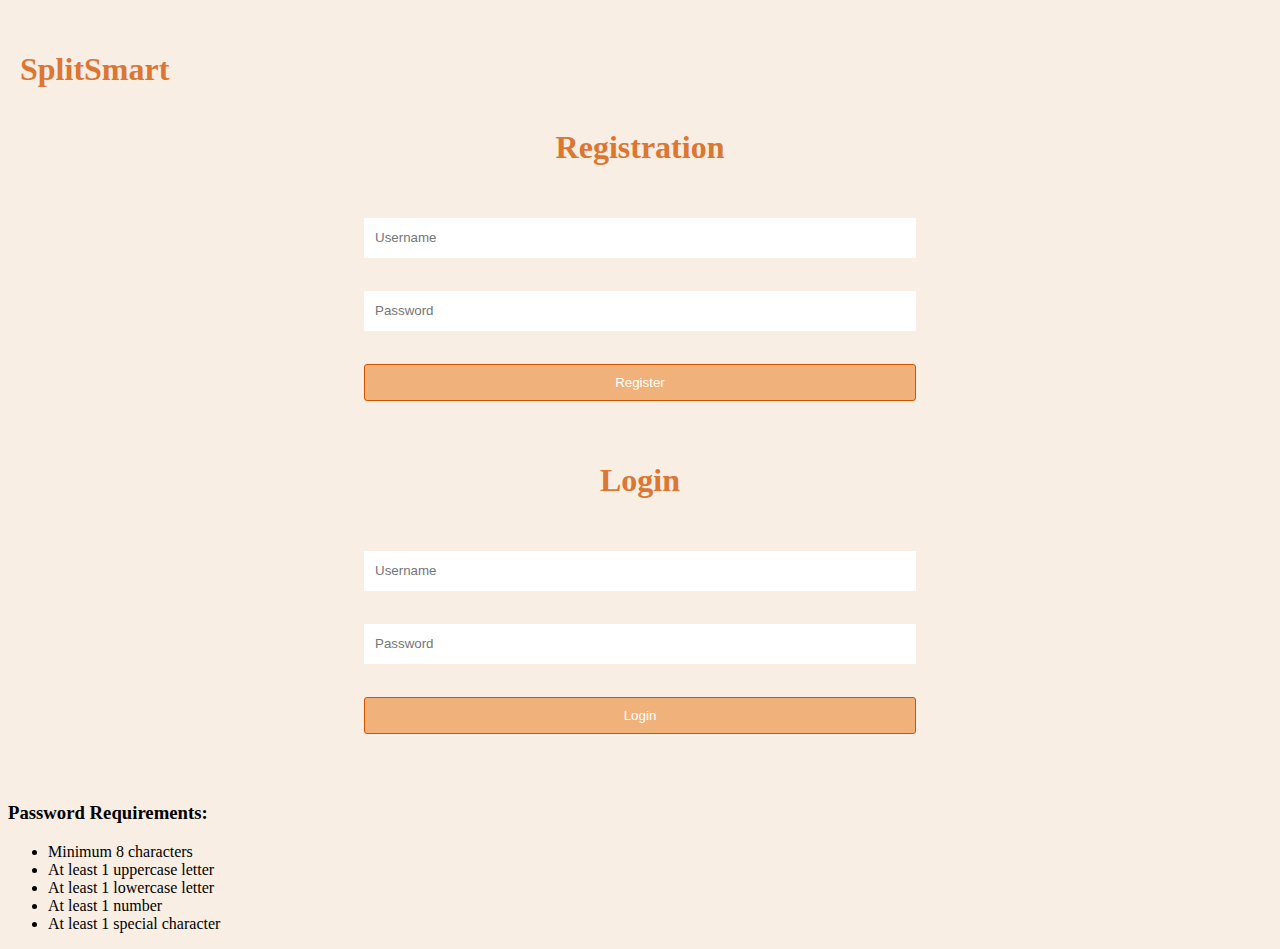
<file: index.html>
<!DOCTYPE html>
<html>
<head>
    <meta charset="UTF-8">
    <meta http-equiv="X-UA-Compatible" content="IE=edge">
    <meta name="viewport" content="width=device-width, initial-scale=1.0">
    <title>SplitSmart</title>
    <link rel="stylesheet" href="css sheets/loginstyle.css">
</head>
<body>
    <header>
      
        <h1 class="title">SplitSmart</h1>
    </header>
    
    <div class="login-center">
        <h1>Registration</h1>
        <form>
            <label  class="label-form" for="regUsername">Username:</label>
            <input type="text" id="regUsername" placeholder="Username" required><br>
            
            <label class="label-form" for="regPassword">Password:</label>
            <input type="password" id="regPassword" placeholder="Password" required><br>
            
            <button class="btn" type="button" onclick="register()">Register</button>
        </form>
        
        <h1>Login</h1>
        <form>
            <label class="label-form" for="loginUsername">Username:</label>
            <input type="text" id="loginUsername" placeholder="Username" required><br>
            
            <label class="label-form" for="loginPassword">Password:</label>
            <input type="password" id="loginPassword"  placeholder="Password" required><br>
            
            <button class="btn" type="button" onclick="login()">Login</button>
        </form>
        <div id="message"></div>
    </div>

    <!-- Password Requirements -->
    <div class="password-requirements">
        <h3>Password Requirements:</h3>
        <ul>
            <li>Minimum 8 characters</li>
            <li>At least 1 uppercase letter</li>
            <li>At least 1 lowercase letter</li>
            <li>At least 1 number</li>
            <li>At least 1 special character</li>
        </ul>
    </div>

    <script>
        function register() {
            // Get the values from the registration form
            var regUsername = document.getElementById("regUsername").value;
            var regPassword = document.getElementById("regPassword").value;
            
            // Check username and password requirements
            if (!isUsernameValid(regUsername) || !isPasswordValid(regPassword)) {
                document.getElementById("message").innerHTML = "Invalid username or password. Please try again.";
                return;
            }
            
            // Store the credentials in local storage
            localStorage.setItem("username", regUsername);
            localStorage.setItem("password", regPassword);
            
            // Show registration success message (you can redirect to the login page here)
            document.getElementById("message").innerHTML = "Registration successful! You can now login.";
        }

        function isUsernameValid(username) {
            // Minimum 5 characters, 1 letter, and 1 number
            var usernameRegex = /^(?=.*[A-Za-z])(?=.*\d)[A-Za-z\d]{5,}$/;
            return usernameRegex.test(username);
        }

        function isPasswordValid(password) {
            // Minimum 8 characters, 1 uppercase letter, 1 lowercase letter, 1 number, and 1 special character
            var passwordRegex = /^(?=.*[a-z])(?=.*[A-Z])(?=.*\d)(?=.*[@$!%*?&])[A-Za-z\d@$!%*?&]{8,}$/;
            return passwordRegex.test(password);
        }

        function login() {
            // Get the values from the login form
            var loginUsername = document.getElementById("loginUsername").value;
            var loginPassword = document.getElementById("loginPassword").value;
            
            // No validation needed for login, proceed with login
            // Retrieve the stored credentials from local storage
            var storedUsername = localStorage.getItem("username");
            var storedPassword = localStorage.getItem("password");
            
            // Check if the entered credentials match the stored ones
            if (loginUsername === storedUsername && loginPassword === storedPassword) {
                // Successful login
                document.getElementById("message").innerHTML = "Login successful! Redirecting to the dashboard...";
                // Redirect to the dashboard or another page
                window.location.href = "dashboard.html";
            } else {
                // Failed login
                document.getElementById("message").innerHTML = "Invalid username or password. Please try again.";
            }
        }
    </script>
</body>
</html>
</file>
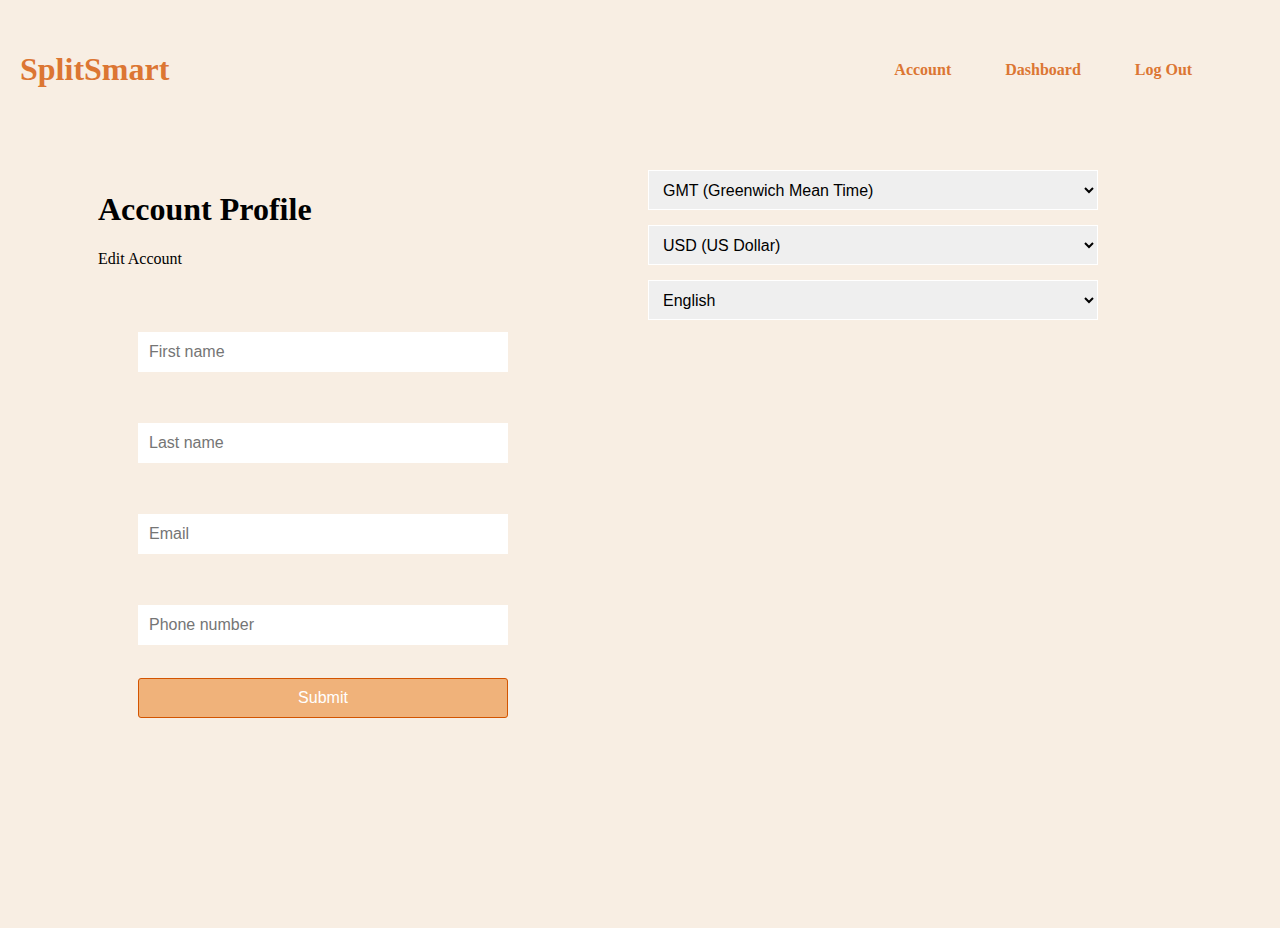
<file: accountpage.html>
<!DOCTYPE html>
<html lang="en">
<head>
    <meta charset="UTF-8">
    <meta http-equiv="X-UA-Compatible" content="IE=edge">
    <meta name="viewport" content="width=device-width, initial-scale=1.0">
    <title>SplitSmart</title>
    <link rel="stylesheet" href="css sheets/accountStyle.css">
</head>

<body>

    <header>
      
            <h1 class="title">SplitSmart</h1>
            <nav class="siteNav">
                
                    <!--account page will ask for profile information-->
                    <a href="accountpage.html">Account</a>
                    <a href="dashboard.html">Dashboard</a>
                    <a href="#">Log Out</a>
               
            </nav>
       
    </header>


    <div class="profile-information">
        <div class="container-profile">
            <h1>Account Profile</h1>
            <p>Edit Account</p>
            <form>
                <label for="first-name" class="label-form">First name:</label><br>
                <input type="text" id="fname" name="First name"  placeholder="First name"><br>
                <label for="last-name"class="label-form">Last name:</label><br>
                <input type="text" id="lname" name="Last name"  placeholder="Last name"><br>
                <label for="email" class="label-form">Email address:</label><br>
                <input type="email" id="email" name="Email"  placeholder="Email"><br>
                <label for="number" class="label-form">Phone number</label><br>
                <input type="number" id="number" name="Number"  placeholder="Phone number"><br>
                <input type="submit" id="submit" name="submit"><br>
            </form>
        </div>


        
        <div class="container-profile">
            <div class="dropbar">
                <label for="time-zone" class="label-form">Time Zone</label>
                <div class="input-s">
                    <select class="modornizes" name="user[time zone]" id="timezone">
                        <option value="GMT">GMT (Greenwich Mean Time)</option>
                        <option value="UTC">UTC (Coordinated Universal Time)</option>
                        <option value="PST">PST (Pacific Standard Time)</option>
                        <option value="MST">MST (Mountain Standard Time)</option>
                        <option value="CST">CST (Central Standard Time)</option>
                        <option value="EST">EST (Eastern Standard Time)</option>
                        <option value="IST">IST (Indian Standard Time)</option>
                        <option value="JST">JST (Japan Standard Time)</option>
                        <option value="CET">CET (Central European Time)</option>
                        <option value="AEST">AEST (Australian Eastern Standard Time)</option>
                        <option value="NZST">NZST (New Zealand Standard Time)</option>
                        <option value="ART">ART (Argentina Time)</option>
                        <option value="BRT">BRT (Brasília Time)</option>
                        <!-- Add more timezones here if needed -->

                    </select>
                </div>
          </div>

          <div class="dropbar">
            <label for="currency" class="label-form">Default Currency</label>
                <div class="input-s">
                    <select class="modernized" name="user[currency]" id="currency">
                        <option value="USD">USD (US Dollar)</option>
                        <option value="EUR">EUR (Euro)</option>
                        <option value="JPY">JPY (Japanese Yen)</option>
                        <option value="GBP">GBP (British Pound Sterling)</option>
                        <option value="AUD">AUD (Australian Dollar)</option>
                        <option value="CAD">CAD (Canadian Dollar)</option>
                        <option value="CHF">CHF (Swiss Franc)</option>
                        <option value="CNY">CNY (Chinese Yuan)</option>
                        <option value="SEK">SEK (Swedish Krona)</option>
                        <option value="NZD">NZD (New Zealand Dollar)</option>
                        <option value="KRW">KRW (South Korean Won)</option>
                        <option value="SGD">SGD (Singapore Dollar)</option>
                        <option value="NOK">NOK (Norwegian Krone)</option>
                        <option value="MXN">MXN (Mexican Peso)</option>
                        <option value="INR">INR (Indian Rupee)</option>
                        <option value="BRL">BRL (Brazilian Real)</option>
                        <option value="RUB">RUB (Russian Ruble)</option>
                        <option value="ZAR">ZAR (South African Rand)</option>
                        <option value="TRY">TRY (Turkish Lira)</option>
                        <option value="AED">AED (United Arab Emirates Dirham)</option>
                        <!-- Add more currencies here if needed -->


                    </select>
                </div>
          </div>

          <div class="dropbar">
                <div class="input-s">
                    <label for="user-lang" class="label-form">Language</label>
                    <select class="modernized" name="user[lang]" id="lang">
                        <option value="en">English</option>
                        <option value="es">Spanish</option>
                        <option value="fr">French</option>
                        <option value="de">German</option>
                        <option value="zh">Chinese</option>
                        <option value="ja">Japanese</option>
                        <option value="ar">Arabic</option>
                        <!-- Add more major languages here if needed -->



                    </select>
                </div>
          </div>

          </div>
        



              
        

    </div>


<!--stroing the user profile information-->
    <script type="text/javascript">

        const form = document.querySelector('form');

        form.addEventListener('submit', (e) => {
            e.preventDefault();
            const fd = new FormData(form);
            const obj = Object.fromEntries(fd);

            const json = JSON.stringify(obj);
            localStorage.setItem('form', json);

            window.location.href = "profileInformation.html";

        })

    </script> 



    </body>
</html>
</file>
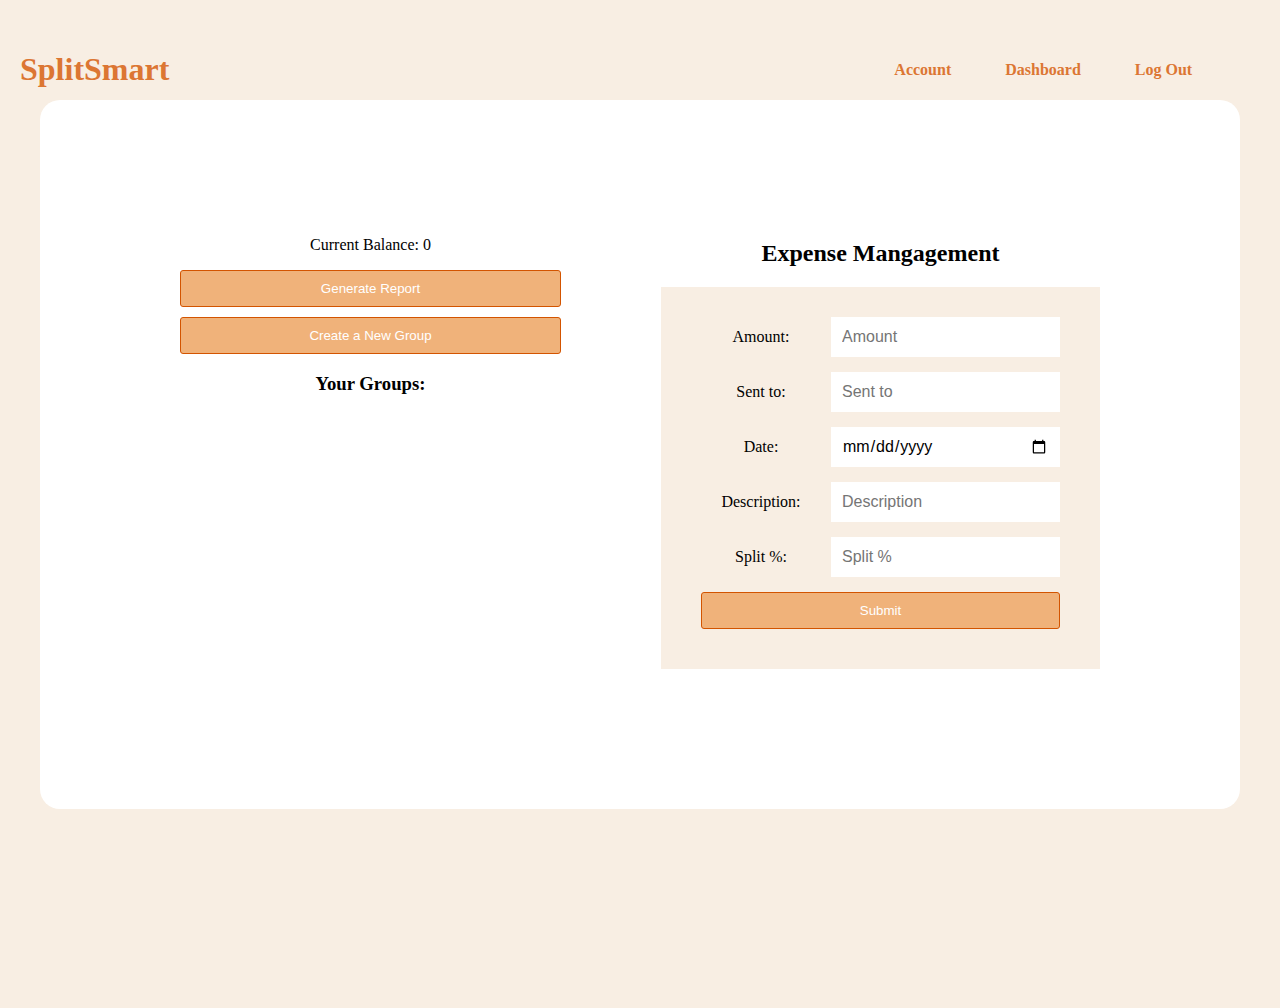
<file: dashboard.html>
<!DOCTYPE html>
<html lang="en">
<head>
    <meta charset="UTF-8">
    <meta http-equiv="X-UA-Compatible" content="IE=edge">
    <meta name="viewport" content="width=device-width, initial-scale=1.0">
    <title>SplitSmart</title>
    <link rel="stylesheet" href="css sheets/homepage.css">
</head>

<body>

    <header>

            <h1 class="title">SplitSmart</h1>
            <nav class="siteNav">

                    <!--account page will ask for profile information-->
                    <a href="accountpage.html">Account</a>
                    <a href="dashboard.html">Dashboard</a>
                    <a href="#">Log Out</a>

            </nav>

    </header>

    <div class="dashboard-page">

        <div class="container-dash">
            <div class="feature-dash">

                <!--balance (updates when new payments made)-->
                <div class="balance">
                    <p> Current Balance: <span id="currentBalance">0</span></p>
                </div>

                            <!-- REPORT FEATURE -->

            <div class="popup" id="popup-1">
                <div class="overlay"></div>
                <div class="content">
                    <div class="close-btn" onclick="togglePopup()">&times;</div>
                    <h1>Customer Report</h1>
                    <p>View all expense report.</p>
                    <button onclick="togglePopup2()" class="popup-btn">General Report</button>
                    <button onclick="togglePopup3()" class="popup-btn">Custom Report</button>
                </div>
            </div>

            <div class="popup" id="popup-2">
                <div class="overlay"></div>
                <div class="content">
                    <div class="close-btn" onclick="togglePopup2()">&times;</div>
                    <h1>General Report</h1>

                    <div id="expenseListPopup2"></div>
                    
                </div>
            </div>

            <div class="popup" id="popup-3">
                <div class="overlay"></div>
                <div class="content">
                    <div class="close-btn" onclick="togglePopup3()">&times;</div>
                    <h1>Custom Report</h1>
                    <div class="form-field">
                        <label for="date">Date:</label>
                        <input type="date" id="date-custom" required>
                    </div>

<!-- Update the onclick attribute for the Generate button -->
                <button onclick="generateReport()" class="popup-btn" id="generateBtn">Generate</button>
                </div>
            </div>

            <div class="popup" id="popup-4">
                <div class="overlay"></div>
                <div class="content">
                    <div class="close-btn" onclick="togglePopup4()">&times;</div>
                    <h1>Custom Report</h1>
                    <div id="generateReport"></div>
                    
                </div>
            </div>

            <div class="call-out">
                <button onclick="togglePopup()" class="popup-btn">Generate Report</button>
            </div>
            <!-- end of report feature -->

    <!-- Button to open the create group popup -->
    <button class="popup-btn" onclick="openCreateGroupPopup()">Create a New Group</button>

    <!-- The create group popup -->
    <div id="createGroupPopup" class="popup">
        <div class="popup-content">
            <span class="close" onclick="closeCreateGroupPopup()">&times;</span>
            <h2>Create a New Group</h2>
           
                <form onsubmit="createGroup(); return false;">
                    <div class="form-field">
                    <label for="groupName">Group Name:</label>
                    <input type="text" id="groupName" required><br>
                    </div>
                    <div class="form-field">
                    <label for="members">Add Members (comma-separated usernames):</label>
                    <input type="text" id="members" required><br>
                    </div>
                    <button class="popup-btn"  type="submit">Create Group</button>
                </form>
            
        </div>
    </div>

    <!-- Section to display the list of groups -->
    <div id="groupList">
        <h3>Your Groups:</h3>
        <!-- Groups will be dynamically added here -->
    </div>

    <script>
        // JavaScript code for the dashboard page

        // Array to store the groups
        var groups = [];

        // Function to open the create group popup
        function openCreateGroupPopup() {
            document.getElementById("createGroupPopup").style.display = "block";
        }

        // Function to close the create group popup
        function closeCreateGroupPopup() {
            document.getElementById("createGroupPopup").style.display = "none";
            // Reset input fields to empty strings after closing the popup
            document.getElementById("groupName").value = "";
            document.getElementById("members").value = "";
        }

        // Function to create a new group
        function createGroup() {
            // Get the values from the form
            var groupName = document.getElementById("groupName").value;
            var membersInput = document.getElementById("members").value;

            // Split the members input by commas and trim whitespace from each
            var members = membersInput.split(",").map((member) => member.trim());

            console.log("Group Name:", groupName);
            console.log("Members:", members);

            // Update the groups array with the new group
            groups.push({
                name: groupName,
                members: members
            });

            // Update the group list displayed on the dashboard
            updateGroupList();

            // Close the popup after creating the group
            closeCreateGroupPopup();
        }

        // Function to update the group list displayed on the dashboard
        function updateGroupList() {
            var groupListDiv = document.getElementById("groupList");
            groupListDiv.innerHTML = "<h3>Your Groups:</h3>";
            for (var i = 0; i < groups.length; i++) {
                var group = groups[i];
                var groupInfo = document.createElement("div");
                groupInfo.innerHTML = "<strong>Group Name:</strong> " + group.name + "<br><strong>Members:</strong> " + group.members.join(", ");
                groupListDiv.appendChild(groupInfo);
            }
        }

        // Hide the create group popup on page load
        document.getElementById("createGroupPopup").style.display = "none";

        // Call updateGroupList() on page load to display existing groups
        updateGroupList();
    </script>


            </div>


            <div class="feature-dash">

                <!---->

                <h2>Expense Mangagement</h2>
                <form id="expenseForm">
                    <div class="form-field">
                        <label for="amount" class="label-form">Amount:</label>
                        <input type="number" id="amount" required placeholder="Amount">
                    </div>
                
                    <div class="form-field">
                        <label for="person" class="label-form">Sent to:</label>
                        <input type="text" id="person" name="person" required placeholder="Sent to">
                    </div>
                
                    <div class="form-field">
                        <label for="date">Date:</label>
                        <input type="date" id="date" required>
                    </div>
                
                    <div class="form-field">
                        <label for="description" class="label-form">Description:</label>
                        <input type="text" id="description" name="description" required placeholder="Description">
                    </div>

                    <div class="form-field">
                        <label for="split" class="label-form">Split %:</label>
                        <input type="number" id="split" name="split" required placeholder="Split %">
                    </div>
                
                    <input type="submit" name="submit" id="submit">
                </form>
                
                <!--display expenses and approval status optional? -->
                <div id="expenseList"></div>
                </div>
        </div>
    </div>

    

    <script type="text/javascript">

        //report popup function
        function togglePopup(){
            document.getElementById("popup-1").classList.toggle("active");
            displayExpenses();
        }

        function togglePopup2(){
            document.getElementById("popup-2").classList.toggle("active");
            displayExpensesPopup2();  //displays all reports
            
        }
        function togglePopup3(){
            document.getElementById("popup-3").classList.toggle("active");
        }
        function togglePopup4() {
        const popup4 = document.getElementById("popup-4");
        popup4.classList.toggle("active");

        //clears and closes the generate report popup
        const generateReportDiv = document.getElementById('generateReport');
        generateReportDiv.innerHTML = '';
        }


        // create expense feature
        const expenses = [];     //holds expense data

        document.getElementById('expenseForm').addEventListener('submit', function(event) {
        event.preventDefault();
            //retreive expense details
        const amount = parseFloat(document.getElementById('amount').value);
        const person = document.getElementById('person').value;
        const date = document.getElementById('date').value;
        const description = document.getElementById('description').value;

        expenses.push({
            amount,
            person,
            date,
            description
        });

        document.getElementById('expenseForm').reset();

        displayExpenses();
    });

    
        //displays the expense
            function displayExpenses() {
            const expenseList=document.getElementById('expenseList');
            expenseList.innerHTML = '';

            expenses.forEach((expense)=>{
                const expenseItem = document.createElement('div');
                expenseItem.innerHTML = `
                <p>Amount: $${expense.amount}</p>
                <p>Sent to: ${expense.person}</p>
                <p>Date: ${expense.date}</p>
                <p>Description: ${expense.description}</p>
                <p>Approval Status: Pending</p>
                <hr>
                `;

                expenseList.appendChild(expenseItem);
            });
            }

            function displayExpensesPopup2() {
                const expenseListPopup2 = document.getElementById('expenseListPopup2');
                expenseListPopup2.innerHTML = '';

                expenses.forEach((expense) => {
                    const expenseItem = document.createElement('div');
                    expenseItem.innerHTML = `
                        <p>Amount: $${expense.amount}</p>
                        <p>Sent to: ${expense.person}</p>
                        <p>Date: ${expense.date}</p>
                        <p>Description: ${expense.description}</p>
                        <p>Approval Status: Pending</p>
                        <hr>
                    `;

                    expenseListPopup2.appendChild(expenseItem);
                });
            }

            
            
        // Generating a custom report
        function generateReport() {
        const chosenDate = document.getElementById('date-custom').value;

        if (!chosenDate) {       //message for no date entered
            alert('Please choose a date before generating the report.');
            return;
        }

        const matchingExpenses = expenses.filter(expense => expense.date === chosenDate); 
        //looks for a date match
        if (matchingExpenses.length === 0) {
            alert('No expenses found for the chosen date.');
        } else {
            displayReport(matchingExpenses);
            document.getElementById("popup-4").classList.toggle("active"); // Show the report popup
        }
        }

        //displays the custom date report
        function displayReport(expenses) {
        const generateReportDiv = document.getElementById('generateReport');
        generateReportDiv.innerHTML = '<h2>Custom Report</h2>';

        expenses.forEach((expense) => {
            const expenseItem = document.createElement('div');
            expenseItem.innerHTML = `
            <p>Amount: $${expense.amount}</p>
            <p>Sent to: ${expense.person}</p>
            <p>Date: ${expense.date}</p>
            <p>Description: ${expense.description}</p>
            <p>Approval Status: Pending</p>
            <hr>
            `;

            generateReportDiv.appendChild(expenseItem);
        });
        }

    //balance feature
    document.addEventListener("DOMContentLoaded", function() {
            // Retrieve the balance value from local storage (you should replace "balanceValue" with the key used to store the balance)
            const balanceValue = localStorage.getItem("balanceValue");

            // Update the HTML element with the current balance value
            const currentBalanceElement = document.getElementById("currentBalance");
            if (currentBalanceElement && balanceValue !== null) {
                currentBalanceElement.textContent = balanceValue;
            }
        });
   
    </script>


</body>
</html>
</file>
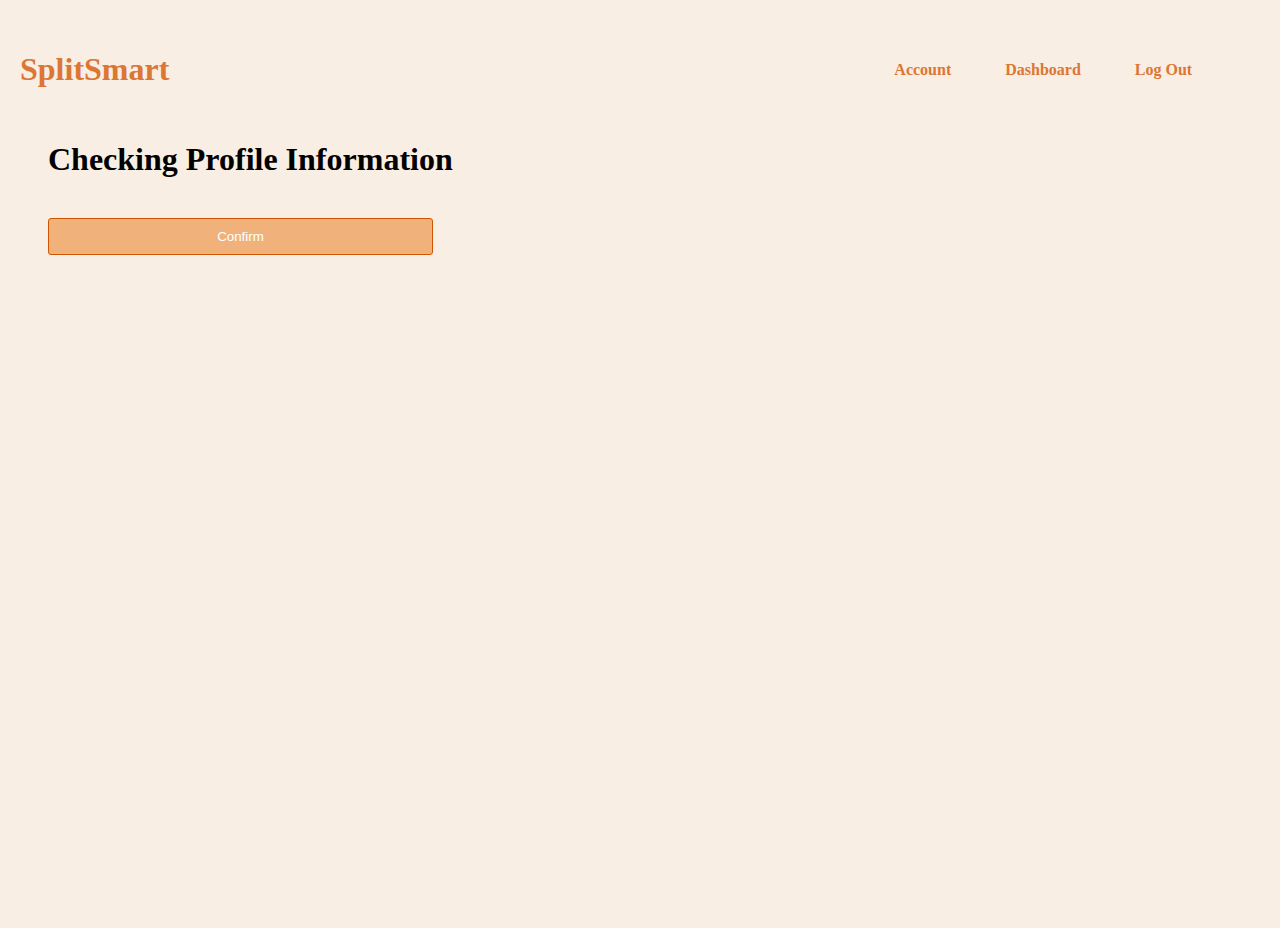
<file: profileInformation.html>
<!DOCTYPE html>
<html lang="en">
<head>
    <meta charset="UTF-8">
    <meta http-equiv="X-UA-Compatible" content="IE=edge">
    <meta name="viewport" content="width=device-width, initial-scale=1.0">
    <title>SplitSmart</title>
    <link rel="stylesheet" href="css sheets/profileInfo.css">
</head>

<body>

    

    <header>
      
            <h1 class="title">SplitSmart</h1>
            <nav class="siteNav">
                
                    <!--account page will ask for profile information-->
                    <a href="accountpage.html">Account</a>
                    <a href="dashboard.html">Dashboard</a>
                    <a href="#">Log Out</a>
               
            </nav>
       
    </header>

    <div class="container">
        <main>
            <h1>Checking Profile Information</h1>
            <div class="data" id="data"></div>
           
            <br>
            <button class="btn" id="btn">Confirm</button>
        </main>
    </div>



    <script>
       const json = localStorage.getItem('form');
        const obj = JSON.parse(json);

        for (const key in obj) {
            const markup = `
            <div>
                <span>${key}: ${obj[key]}</span>
            </div>
            `;
            document.getElementById('data').innerHTML += markup;
        }

        const confirmButton = document.getElementById('btn');
    confirmButton.addEventListener('click', () => {
        // Redirect to index.html
        window.location.href = 'dashboard.html';
    });
    </script>
</body>
</html>
</file>
<file: css sheets/loginstyle.css>
body{
    background: #F8EEE3;
    min-height: 100vh;
   overflow-x: hidden;
   overflow-y: scroll;
   
}

header{
    position: absolute;
    top:0;
    left: 10px;
    width: 100%;
    
    padding: 30px 10px;
    display: flex;
    justify-content: flex-start;
    align-items: center;
    z-index: 100;
   
}
h1{
    font-size: 2m;
    color:#DC7633;
    pointer-events: none;
    
    text-align: center;
}

.title{
    font-size: 2m;
    color:#DC7633;
    pointer-events: none;
    margin-right: 1000px;

}

.login-center{
    
  margin: auto;
  width: 50%;
  padding: 10px;
  padding-top: 100px;
}

/*form style*/
form{
    background-color: #F8EEE3;
    padding:30px 40px;
}



.label-form{
    position:absolute;
    height: 0;
    width: 0;
    overflow: hidden ;
    
}


input[type="text"],
input[type="password"]
{
    width: 100%;
    display:block;
    box-sizing: border-box;
    padding: 0 10px;
    height: 40px;
   
    margin-bottom: 15px;
    border: 1px solid #FFF;
    outline: none;
}
input[type="text"]:focus,
input[type="password"]:focus{
    border: 1px solid #F0B27A;
    box-shadow: inset 2px 2px 2px rgba(0,0,0, .13);
}



.btn {

    width: 100%;
    display: block;
    box-sizing: border-box;
    background-color: #F0B27A;
    color: rgb(255, 255, 255);
    padding: 10px 0;
    border: 1px solid #D35400;
    border-radius: 3px;
    outline: none;
    margin-bottom: 10px;
}

.btn:hover,
.btn:focus{
    border-color: #F0B27A;
    background-color: #FAE5D3;
}
</file>
<file: css sheets/accountStyle.css>
body{
    background: #F8EEE3;
    min-height: 100vh;
   overflow-x: hidden;
   overflow-y: scroll;
   
}

header{
    position: absolute;
    top:0;
    left: 10px;
    width: 100%;
    
    padding: 30px 10px;
    display: flex;
    justify-content: flex-start;
    align-items: center;
    z-index: 100;
   
}

.title{
    font-size: 2m;
    color:#DC7633;
    pointer-events: none;
    margin-right: 700px;
}


.siteNav a{
    text-decoration: none ;
    
    color: #DC7633;
    padding: 6px 15px;
    border-radius:  20px;
    margin: 0 10px;
    font-weight: 600;
}

.siteNav a:hover,
.siteNav a.active{
    background: #DC7633;
    color: #fff;

}


.profile-information{
    max-width: 1100px;
    margin: 20px 40px ;
    padding-top: 100px;
   
}

.container-profile{

    padding: 50px;
    box-sizing: border-box;
    margin-bottom: 20px;
    flex-basis: 50%;
    
}

@media (min-width: 900px){
    .profile-information{
        display:flex;
        justify-content: space-between;
    }
}


.container-profile:nth-child(1) {background-color: #F8EEE3;}
.container-profile:nth-child(2) {background-color: #F8EEE3;}


/*form style*/

form{
    background-color: #F8EEE3;
    padding:30px 40px;
}

.label-form{
    position:absolute;
    height: 0;
    width: 0;
    overflow: hidden ;
    visibility: hidden;
}
input,
select{
    font-family:  Tahoma, sans-serif;
    font-size: 100%;
}
input[type="email"],input[type="text"],input[type="number"],
input[type="password"],
select{
    width: 100%;
    display:block;
    box-sizing: border-box;
    padding: 0 10px;
    height: 40px;
   
    margin-bottom: 15px;
    border: 1px solid #FFF;
    outline: none;
}
input[type="email"]:focus,input[type="text"]:focus,input[type="number"]:focus,
input[type="password"]:focus{
    border: 1px solid #F0B27A;
    box-shadow: inset 2px 2px 2px rgba(0,0,0, .13);
}

input[type="submit"]{
    width: 100%;
    display: block;
    box-sizing: border-box;
    background-color: #F0B27A;
    color:rgb(255, 255, 255);
    padding: 10px 0;
    border: 1px solid #D35400;
    border-radius: 3px;
    outline: none;
    margin-bottom: 10px;

}
input[type="submit"]:hover,
input[type="submit"]:focus{
    border-color: #F0B27A;
    background-color: #FAE5D3;
}
</file>
<file: css sheets/homepage.css>
body{
    background: #F8EEE3;
    min-height: 100vh;
   overflow-x: hidden;
   overflow-y: scroll;
   
}

header{
    position: absolute;
    top:0;
    left: 10px;
    width: 100%;
    
    padding: 30px 10px;
    display: flex;
    justify-content: flex-start;
    align-items: center;
    z-index: 100;
   

}

.title{
    font-size: 2m;
    color:#DC7633;
    pointer-events: none;
    margin-right: 700px;

}


.siteNav a{
    text-decoration: none ;
    color: #DC7633;
    padding: 6px 15px;
    border-radius:  20px;
    margin: 0 10px;
    font-weight: 600;
}

.siteNav a:hover,
.siteNav a.active{
    background: #DC7633;
    color: #fff;

}

.dashboard-page{
    max-width: 1100px;
    margin: 100px auto 90px auto;
    padding: 50px;
    background-color: #fff;
    text-align: center;
    border-radius: 20px;
}


.container-dash{
    max-width: 1100px;
    margin: 20px 40px ;
    
}

.feature-dash{

    padding: 50px;
    box-sizing: border-box;
    margin-bottom: 20px;
    flex-basis: 50%;
    
}

@media (min-width: 900px){
    .container-dash{
        display:flex;
        justify-content: space-between;
    }
}


.feature-dash:nth-child(1) {background-color: #fff;}
.feature-dash:nth-child(2) {background-color: #fff;}


/*report popup*/
.popup-btn{
    width: 100%;
    display: block;
    box-sizing: border-box;
    background-color: #F0B27A;
    color: rgb(255, 255, 255);
    padding: 10px 0;
    border: 1px solid #D35400;
    border-radius: 3px;
    outline: none;
    margin-bottom: 10px;
  }
  
  .popup-btn:hover,
  .popup-btn:focus{
    border-color: #F0B27A;
    background-color: #FAE5D3;

  }

.popup .overlay{
    position: fixed;
    top: 0px;
    left:0px;
    width:100vw;
    height :100vh;
    background:rgba(0,0,0,0.7);
    z-index:1;
    display: none;
}

.popup .content {
    position: fixed;
    top: 50%;
    left: 50%;
    transform: translate(-50%, -50%) scale(0);
    background: #F8EEE3;
    width: auto; 
    height: auto;
    max-width: 90%; 
    max-height: 90%; 
    z-index: 2;
    text-align: center;
    padding: 20px;
    box-sizing: border-box;
    border-radius: 5%;
    border: 2px solid #D35400;
}



.popup .close-btn{
    cursor: pointer;
  position: absolute;
  right: 20px;
  top:20px;
  width:30px;
  height:30px;
  background: #DC7633;
  color: #FFF;
  font-size: 25px;
  font-weight: 600;
  line-height: 30px;
  text-align: center;
  border-radius: 50%;

}


.popup.active .content{
    display: block;
  }
  
  .popup.active .content{
    transition: all 300ms ease-in-out;
    transform: translate(-50%,-50%) scale(1);
  
  }


  /*end of report popup*/


  /*create expense*/

  form {
    background-color: #F8EEE3;
    padding: 30px 40px;
}

.form-field {
    display: flex;
    align-items: center;
    margin-bottom: 15px;
}

.form-field label {
    flex: 0 0 120px;
    font-size: 100%;
}

.form-field input,
.form-field select {
    flex: 1;
    font-family: Tahoma, sans-serif;
    font-size: 100%;
    display: block;
    box-sizing: border-box;
    padding: 0 10px;
    height: 40px;
    margin-left: 10px;
    border: 1px solid #FFF;
    outline: none;
}

.form-field input:focus,
.form-field select:focus {
    border: 1px solid #F0B27A;
    box-shadow: inset 2px 2px 2px rgba(0, 0, 0, .13);
}

input[type="submit"] {
    width: 100%;
    display: block;
    box-sizing: border-box;
    background-color: #F0B27A;
    color: rgb(255, 255, 255);
    padding: 10px 0;
    border: 1px solid #D35400;
    border-radius: 3px;
    outline: none;
    margin-bottom: 10px;
}

input[type="submit"]:hover,
input[type="submit"]:focus {
    border-color: #F0B27A;
    background-color: #FAE5D3;
}




  /*end of create expense*/
</file>
<file: css sheets/profileInfo.css>
body{
    background: #F8EEE3
    ;
    min-height: 100vh;
   overflow-x: hidden;
   overflow-y: scroll;
   
}

header{
    position: absolute;
    top:0;
    left: 10px;
    width: 100%;
    
    padding: 30px 10px;
    display: flex;
    justify-content: flex-start;
    align-items: center;
    z-index: 100;
   

}

.title{
    font-size: 2m;
    color:#DC7633;
    pointer-events: none;
    margin-right: 700px;
}


.siteNav a{
    text-decoration: none ;
    color: #DC7633;
    padding: 6px 15px;
    border-radius:  20px;
    margin: 0 10px;
    font-weight: 600;
}

.siteNav a:hover,
.siteNav a.active{
    background: #DC7633;
    color: #fff;

}
.container {
    max-width: 1100px;
    margin: 20px 40px;
    padding-top: 100px;
}

.btn {

    width: 35%;
    display: block;
    box-sizing: border-box;
    background-color: #F0B27A;
    color: rgb(255, 255, 255);
    padding: 10px 0;
    border: 1px solid #D35400;
    border-radius: 3px;
    outline: none;
    margin-bottom: 10px;
}

.btn:hover,
.btn:focus{
    border-color: #F0B27A;
    background-color: #FAE5D3;
}
</file>
